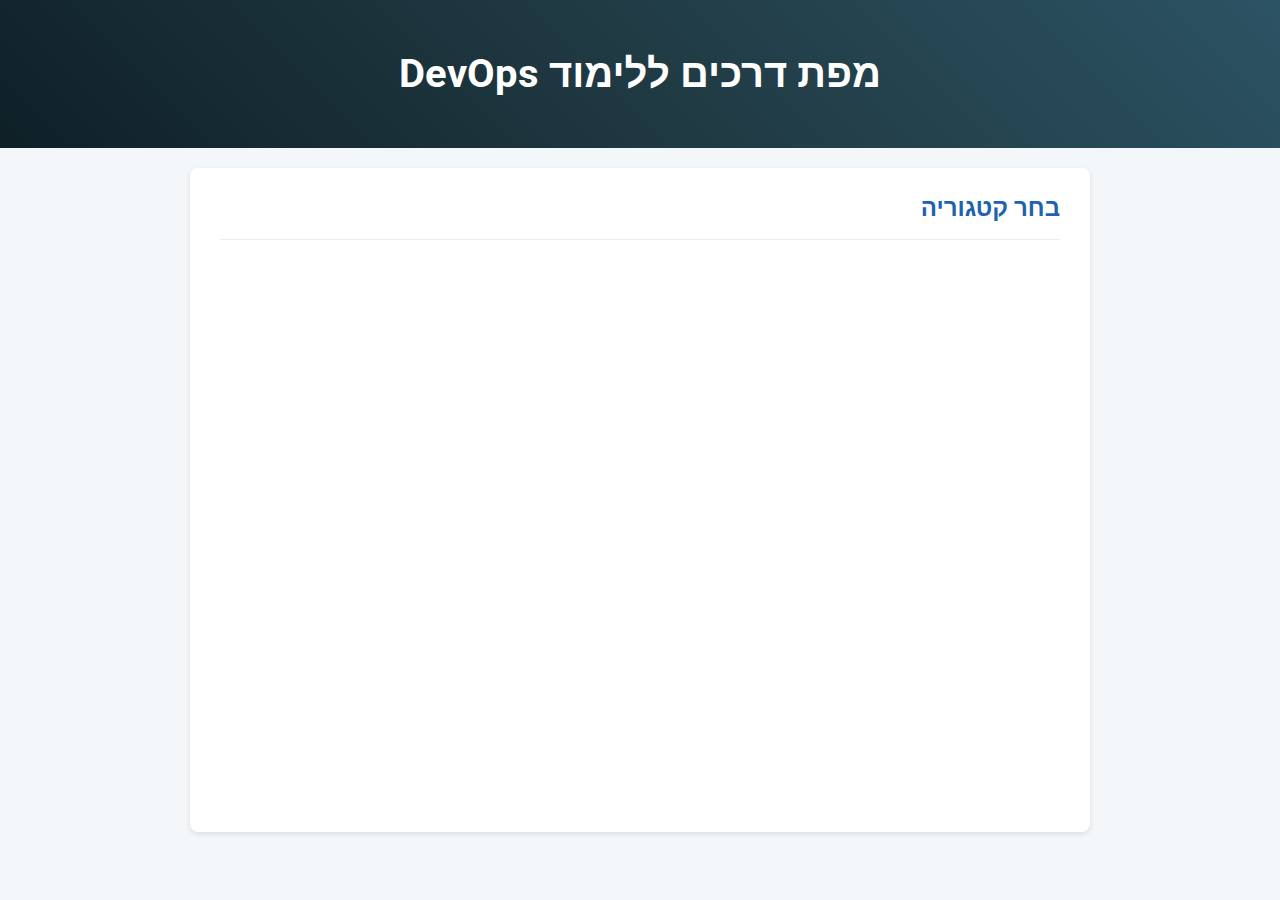
<file: index.html>
<!DOCTYPE html>
<html lang="he">
<head>
  <meta charset="UTF-8">
  <title>מפת דרכים ללימוד DevOps</title>
  <link href="https://fonts.googleapis.com/css2?family=Roboto:wght@400;700&display=swap" rel="stylesheet">
  <link rel="stylesheet" href="https://cdnjs.cloudflare.com/ajax/libs/font-awesome/6.4.0/css/all.min.css" integrity="sha512-p1CmN1S2TU1sdSkrzE8zlH6ZiYze2h4MxNZ1PyMXBhK7tJ5Gvn8HQ9QCV0b9HZjQsv5xkY0JjPE0V4cJq2F+AA==" crossorigin="anonymous" referrerpolicy="no-referrer" />
  <link rel="stylesheet" href="style.css">
</head>
<body>
  <header>
    <h1>מפת דרכים ללימוד DevOps</h1>
  </header>
  <main>
    <section class="section">
      <h2>בחר קטגוריה</h2>
      <div class="category-grid modern-grid">
        <a class="category-card stage1" href="categories/stage1.html">
          <div class="content">
            <div class="stage-num">שלב 1</div>
            <div class="title">יסודות בתוכנות מחשבים ורשתות</div>
          </div>
          <i class="fas fa-network-wired icon-bg" aria-hidden="true"></i>
        </a>
        <a class="category-card stage2" href="categories/stage2.html">
          <div class="content">
            <div class="stage-num">שלב 2</div>
            <div class="title">פרוטוקולים ותקשורת נתונים</div>
          </div>
          <i class="fas fa-project-diagram icon-bg" aria-hidden="true"></i>
        </a>
        <a class="category-card stage3" href="categories/stage3.html">
          <div class="content">
            <div class="stage-num">שלב 3</div>
            <div class="title">כלים ופיקוד</div>
          </div>
          <i class="fas fa-terminal icon-bg" aria-hidden="true"></i>
        </a>
        <a class="category-card stage4" href="categories/stage4.html">
          <div class="content">
            <div class="stage-num">שלב 4</div>
            <div class="title">שלב 4</div>
          </div>
          <i class="fas fa-cogs icon-bg" aria-hidden="true"></i>
        </a>
        <a class="category-card stage5" href="categories/stage5.html">
          <div class="content">
            <div class="stage-num">שלב 5</div>
            <div class="title">שרתים, אחסון ווירטואליזציה</div>
          </div>
          <i class="fas fa-server icon-bg" aria-hidden="true"></i>
        </a>
        <a class="category-card stage6" href="categories/stage6.html">
          <div class="content">
            <div class="stage-num">שלב 6</div>
            <div class="title">נושאים מתקדמים ותשתיות</div>
          </div>
          <i class="fas fa-sitemap icon-bg" aria-hidden="true"></i>
        </a>
      </div>
    </section>
  </main>
</body>
</html>
</file>
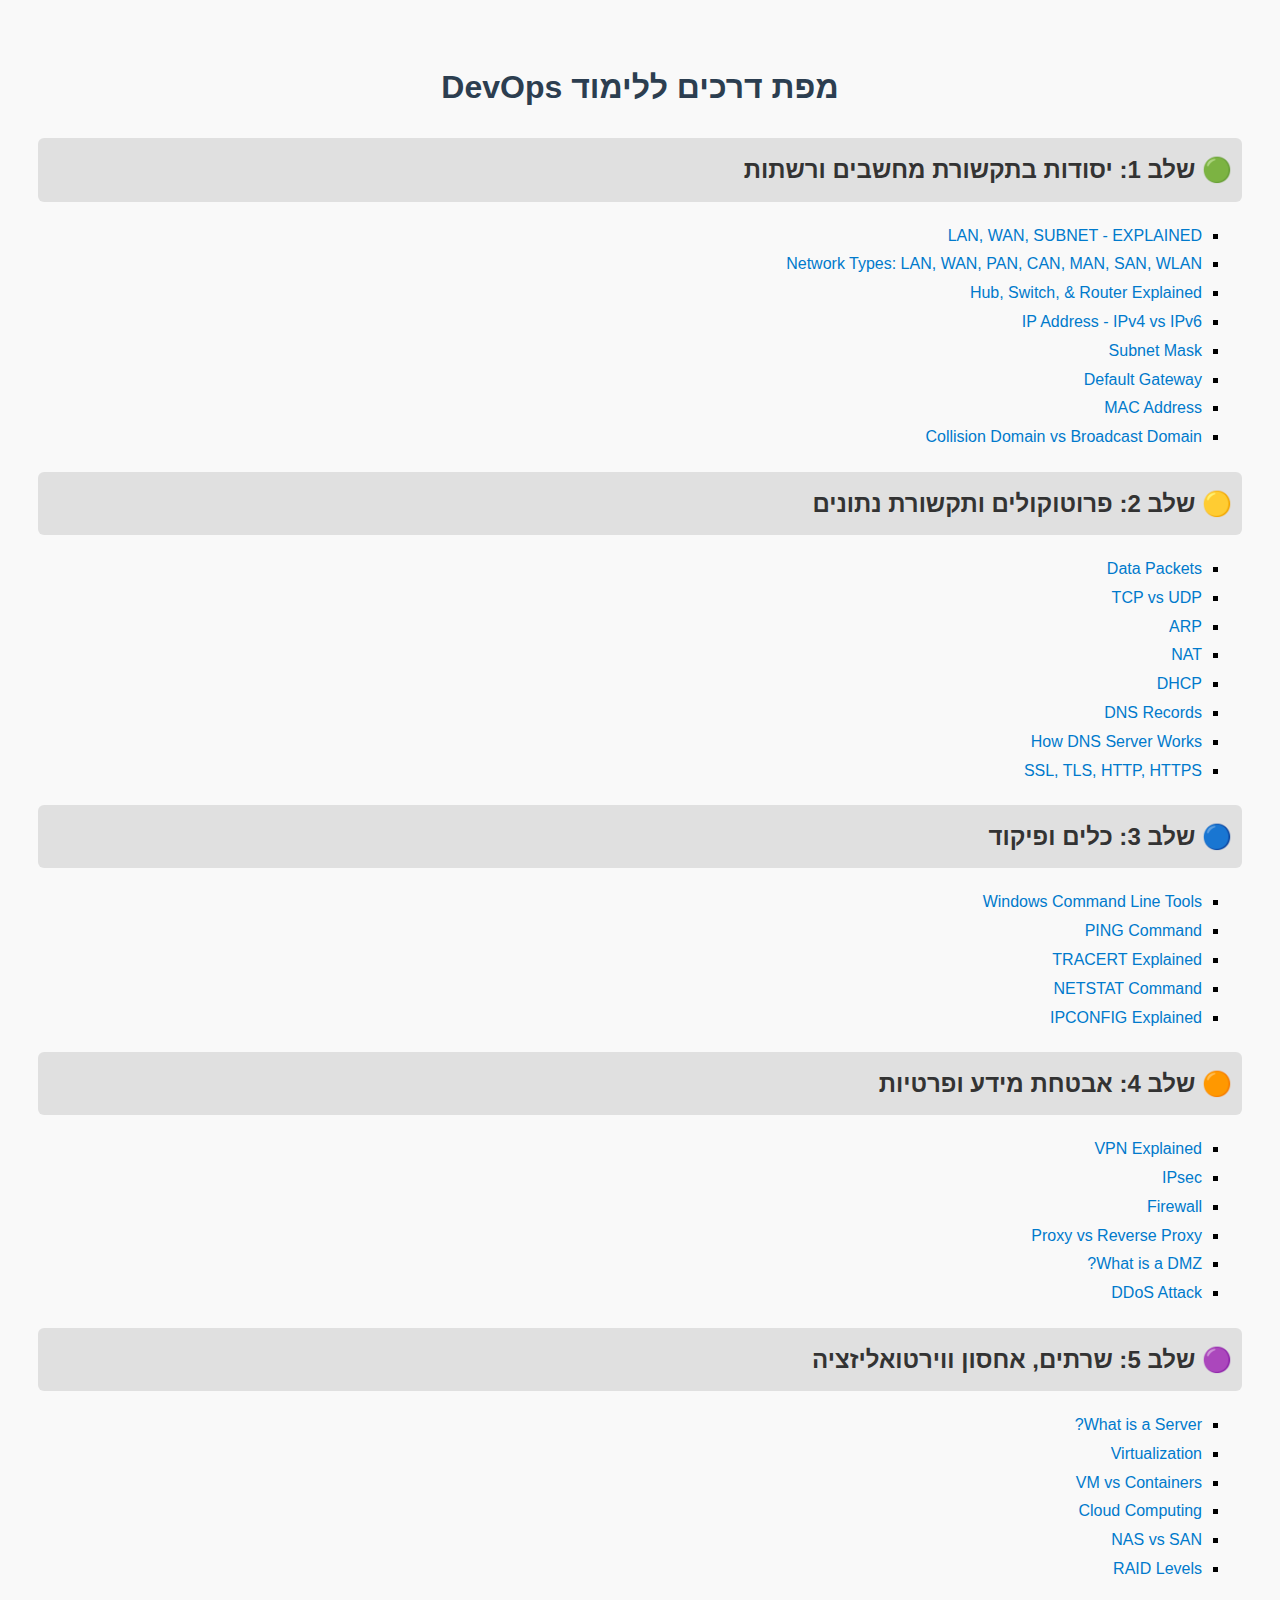
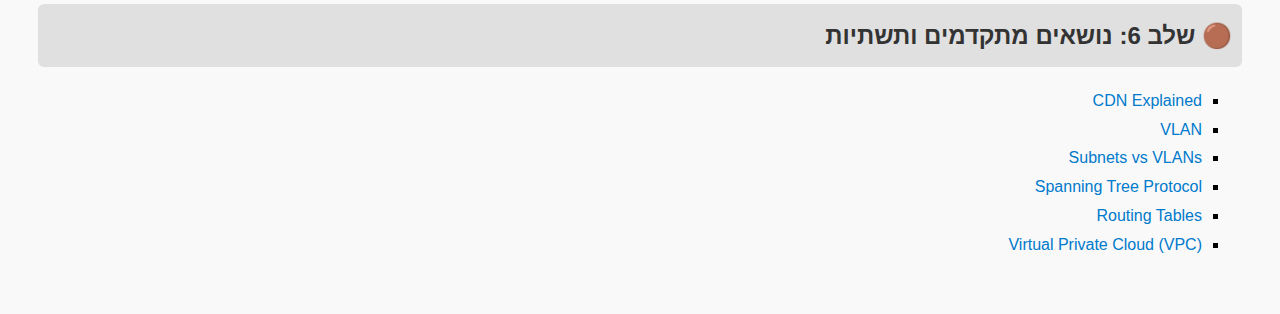
<file: סילבוס סרטונים.html>
<!DOCTYPE html>
<html lang="he">
<head>
  <meta charset="UTF-8">
  <title>מפת דרכים ללימוד DevOps</title>
  <style>
    body {
      font-family: Arial, sans-serif;
      direction: rtl;
      background-color: #f9f9f9;
      padding: 30px;
      line-height: 1.8;
    }
    h1 {
      text-align: center;
      color: #2c3e50;
    }
    h2 {
      background-color: #e0e0e0;
      padding: 10px;
      border-radius: 6px;
      color: #333;
    }
    ul {
      list-style-type: square;
    }
    a {
      color: #007acc;
      text-decoration: none;
    }
    a:hover {
      text-decoration: underline;
    }
  </style>
</head>
<body>
  <h1>מפת דרכים ללימוד DevOps</h1>

  <h2>🟢 שלב 1: יסודות בתקשורת מחשבים ורשתות</h2>
  <ul>
    <li><a href="https://www.youtube.com/watch?v=NyZWSvSj8ek">LAN, WAN, SUBNET - EXPLAINED</a></li>
    <li><a href="https://www.youtube.com/watch?v=4_zSIXb7tLQ">Network Types: LAN, WAN, PAN, CAN, MAN, SAN, WLAN</a></li>
    <li><a href="https://www.youtube.com/watch?v=1z0ULvg_pW8">Hub, Switch, & Router Explained</a></li>
    <li><a href="https://www.youtube.com/watch?v=ThdO9beHhpA">IP Address - IPv4 vs IPv6</a></li>
    <li><a href="https://www.youtube.com/watch?v=s_Ntt6eTn94">Subnet Mask</a></li>
    <li><a href="https://www.youtube.com/watch?v=pCcJFdYNamc">Default Gateway</a></li>
    <li><a href="https://www.youtube.com/watch?v=TIiQiw7fpsU">MAC Address</a></li>
    <li><a href="https://www.youtube.com/watch?v=C2FrTZxi_NI">Collision Domain vs Broadcast Domain</a></li>
  </ul>

  <h2>🟡 שלב 2: פרוטוקולים ותקשורת נתונים</h2>
  <ul>
    <li><a href="https://www.youtube.com/watch?v=KjD3KANH-xc">Data Packets</a></li>
    <li><a href="https://www.youtube.com/watch?v=uwoD5YsGACg">TCP vs UDP</a></li>
    <li><a href="https://www.youtube.com/watch?v=cn8Zxh9bPio">ARP</a></li>
    <li><a href="https://www.youtube.com/watch?v=FTUV0t6JaDA">NAT</a></li>
    <li><a href="https://www.youtube.com/watch?v=e6-TaH5bkjo">DHCP</a></li>
    <li><a href="https://www.youtube.com/watch?v=HnUDtycXSNE">DNS Records</a></li>
    <li><a href="https://www.youtube.com/watch?v=mpQZVYPuDGU">How DNS Server Works</a></li>
    <li><a href="https://www.youtube.com/watch?v=hExRDVZHhig">SSL, TLS, HTTP, HTTPS</a></li>
  </ul>

  <h2>🔵 שלב 3: כלים ופיקוד</h2>
  <ul>
    <li><a href="https://www.youtube.com/watch?v=Jfq_BYhxvy0">Windows Command Line Tools</a></li>
    <li><a href="https://www.youtube.com/watch?v=IIicPE38O-s">PING Command</a></li>
    <li><a href="https://www.youtube.com/watch?v=up3bcBLZS74">TRACERT Explained</a></li>
    <li><a href="https://www.youtube.com/watch?v=8UZFpCQeXnM">NETSTAT Command</a></li>
    <li><a href="https://www.youtube.com/watch?v=ZKhorleA5aA">IPCONFIG Explained</a></li>
  </ul>

  <h2>🟠 שלב 4: אבטחת מידע ופרטיות</h2>
  <ul>
    <li><a href="https://www.youtube.com/watch?v=R-JUOpCgTZc">VPN Explained</a></li>
    <li><a href="https://www.youtube.com/watch?v=xTH1ZA_qUvA">IPsec</a></li>
    <li><a href="https://www.youtube.com/watch?v=kDEX1HXybrU">Firewall</a></li>
    <li><a href="https://www.youtube.com/watch?v=RXXRguaHZs0">Proxy vs Reverse Proxy</a></li>
    <li><a href="https://www.youtube.com/watch?v=dqlzQXo1wqo">What is a DMZ?</a></li>
    <li><a href="https://www.youtube.com/watch?v=ilhGh9CEIwM">DDoS Attack</a></li>
  </ul>

  <h2>🟣 שלב 5: שרתים, אחסון ווירטואליזציה</h2>
  <ul>
    <li><a href="https://www.youtube.com/watch?v=UjCDWCeHCzY">What is a Server?</a></li>
    <li><a href="https://www.youtube.com/watch?v=UBVVq-xz5i0">Virtualization</a></li>
    <li><a href="https://www.youtube.com/watch?v=eyNBf1sqdBQ">VM vs Containers</a></li>
    <li><a href="https://www.youtube.com/watch?v=_a6us8kaq0g">Cloud Computing</a></li>
    <li><a href="https://www.youtube.com/watch?v=3yZDDr0JKVc">NAS vs SAN</a></li>
    <li><a href="https://www.youtube.com/watch?v=U-OCdTeZLac">RAID Levels</a></li>
  </ul>

  <h2>🟤 שלב 6: נושאים מתקדמים ותשתיות</h2>
  <ul>
    <li><a href="https://www.youtube.com/watch?v=nhhfSBm6v4A">CDN Explained</a></li>
    <li><a href="https://www.youtube.com/watch?v=jC6MJTh9fRE">VLAN</a></li>
    <li><a href="https://www.youtube.com/watch?v=6_giEv20En0">Subnets vs VLANs</a></li>
    <li><a href="https://www.youtube.com/watch?v=6MW5P6Ci7lw">Spanning Tree Protocol</a></li>
    <li><a href="https://www.youtube.com/watch?v=CGmTvukObOw">Routing Tables</a></li>
    <li><a href="https://www.youtube.com/watch?v=2fPgKvDBfbs">Virtual Private Cloud (VPC)</a></li>
  </ul>

</body>
<script>
  document.querySelectorAll('a').forEach(link => {
    link.setAttribute('target', '_blank');
    link.setAttribute('rel', 'noopener noreferrer'); // להגנה נוספת
  });
</script>
</html>
</file>
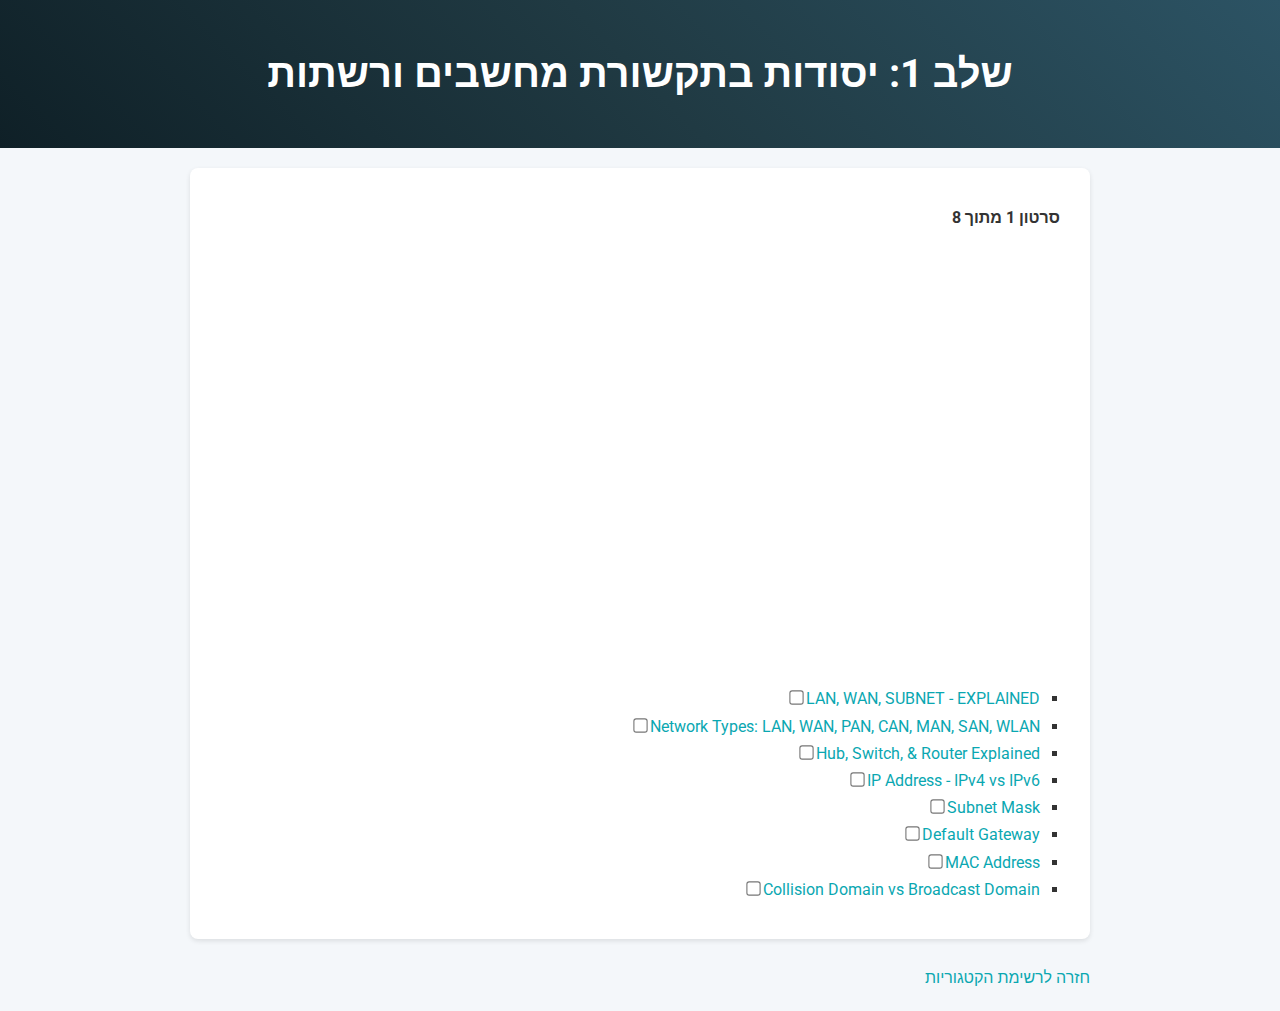
<file: categories/stage1.html>
<!DOCTYPE html>
<html lang="he">
<head>
  <meta charset="UTF-8">
  <title>שלב 1: יסודות בתקשורת מחשבים ורשתות</title>
  <link href="https://fonts.googleapis.com/css2?family=Roboto:wght@400;700&display=swap" rel="stylesheet">
  <link rel="stylesheet" href="../style.css">
</head>
<body>
  <header>
    <h1>שלב 1: יסודות בתקשורת מחשבים ורשתות</h1>
  </header>
  <main>
    <section class="section">
      <p id="progress"></p>
      <iframe id="videoFrame" allowfullscreen></iframe>
      <ul id="videoList"></ul>
    </section>
    <a href="../index.html">חזרה לרשימת הקטגוריות</a>
  </main>
  <script src="../script.js"></script>
  <script>
    const categoryId = 'stage1';
    const videos = [
      {id: 'NyZWSvSj8ek', title: 'LAN, WAN, SUBNET - EXPLAINED'},
      {id: '4_zSIXb7tLQ', title: 'Network Types: LAN, WAN, PAN, CAN, MAN, SAN, WLAN'},
      {id: '1z0ULvg_pW8', title: 'Hub, Switch, & Router Explained'},
      {id: 'ThdO9beHhpA', title: 'IP Address - IPv4 vs IPv6'},
      {id: 's_Ntt6eTn94', title: 'Subnet Mask'},
      {id: 'pCcJFdYNamc', title: 'Default Gateway'},
      {id: 'TIiQiw7fpsU', title: 'MAC Address'},
      {id: 'C2FrTZxi_NI', title: 'Collision Domain vs Broadcast Domain'}
    ];
    setupCategory(categoryId, videos);
  </script>
</body>
</html>
</file>
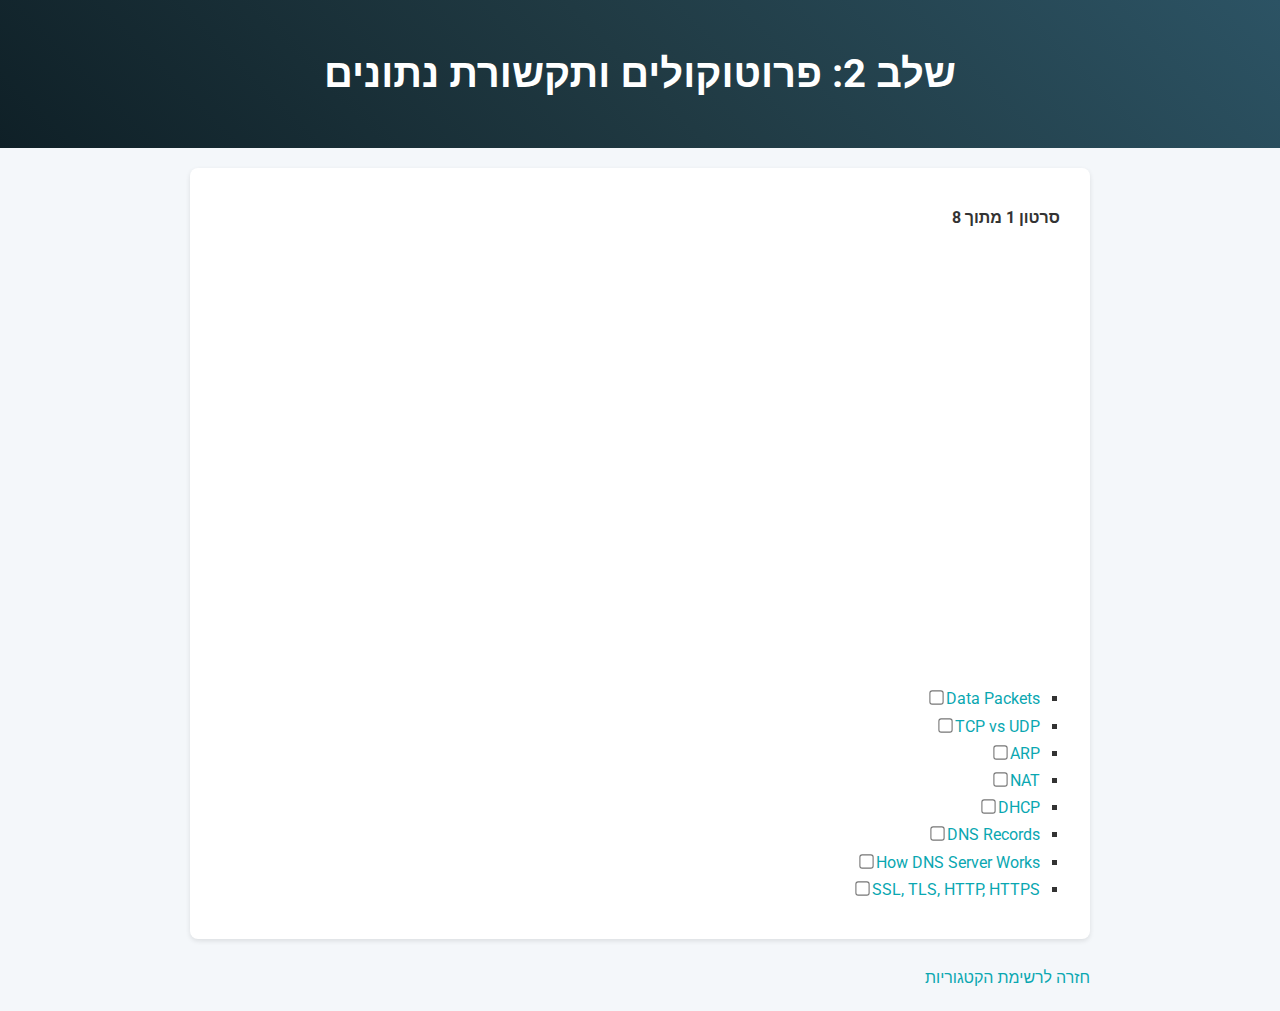
<file: categories/stage2.html>
<!DOCTYPE html>
<html lang="he">
<head>
  <meta charset="UTF-8">
  <title>שלב 2: פרוטוקולים ותקשורת נתונים</title>
  <link href="https://fonts.googleapis.com/css2?family=Roboto:wght@400;700&display=swap" rel="stylesheet">
  <link rel="stylesheet" href="../style.css">
</head>
<body>
  <header>
    <h1>שלב 2: פרוטוקולים ותקשורת נתונים</h1>
  </header>
  <main>
    <section class="section">
      <p id="progress"></p>
      <iframe id="videoFrame" allowfullscreen></iframe>
      <ul id="videoList"></ul>
    </section>
    <a href="../index.html">חזרה לרשימת הקטגוריות</a>
  </main>
  <script src="../script.js"></script>
  <script>
    const categoryId = 'stage2';
    const videos = [
      {id: 'KjD3KANH-xc', title: 'Data Packets'},
      {id: 'uwoD5YsGACg', title: 'TCP vs UDP'},
      {id: 'cn8Zxh9bPio', title: 'ARP'},
      {id: 'FTUV0t6JaDA', title: 'NAT'},
      {id: 'e6-TaH5bkjo', title: 'DHCP'},
      {id: 'HnUDtycXSNE', title: 'DNS Records'},
      {id: 'mpQZVYPuDGU', title: 'How DNS Server Works'},
      {id: 'hExRDVZHhig', title: 'SSL, TLS, HTTP, HTTPS'}
    ];
    setupCategory(categoryId, videos);
  </script>
</body>
</html>
</file>
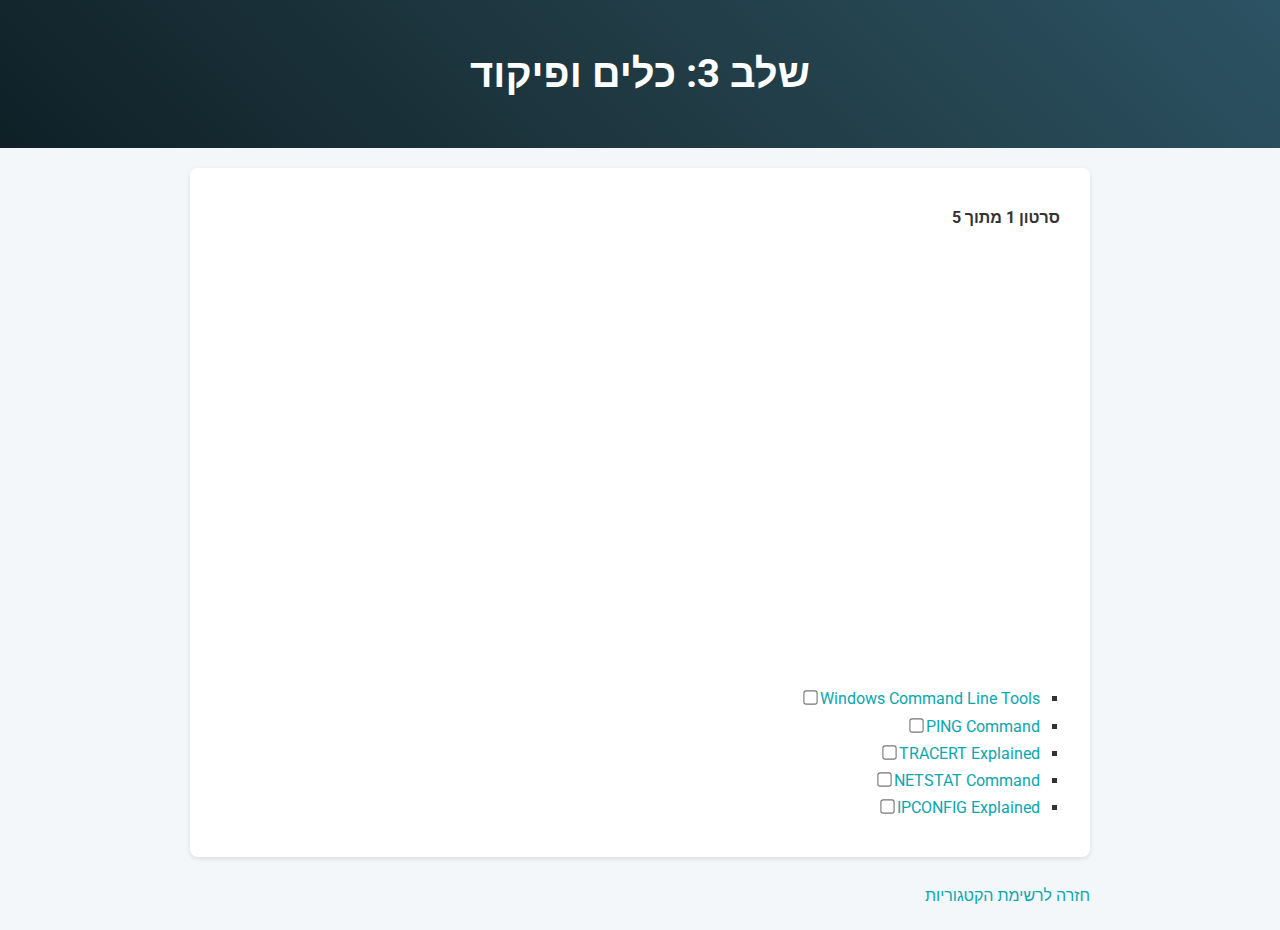
<file: categories/stage3.html>
<!DOCTYPE html>
<html lang="he">
<head>
  <meta charset="UTF-8">
  <title>שלב 3: כלים ופיקוד</title>
  <link href="https://fonts.googleapis.com/css2?family=Roboto:wght@400;700&display=swap" rel="stylesheet">
  <link rel="stylesheet" href="../style.css">
</head>
<body>
  <header>
    <h1>שלב 3: כלים ופיקוד</h1>
  </header>
  <main>
    <section class="section">
      <p id="progress"></p>
      <iframe id="videoFrame" allowfullscreen></iframe>
      <ul id="videoList"></ul>
    </section>
    <a href="../index.html">חזרה לרשימת הקטגוריות</a>
  </main>
  <script src="../script.js"></script>
  <script>
    const categoryId = 'stage3';
    const videos = [
      {id: 'Jfq_BYhxvy0', title: 'Windows Command Line Tools'},
      {id: 'IIicPE38O-s', title: 'PING Command'},
      {id: 'up3bcBLZS74', title: 'TRACERT Explained'},
      {id: '8UZFpCQeXnM', title: 'NETSTAT Command'},
      {id: 'ZKhorleA5aA', title: 'IPCONFIG Explained'}
    ];
    setupCategory(categoryId, videos);
  </script>
</body>
</html>
</file>
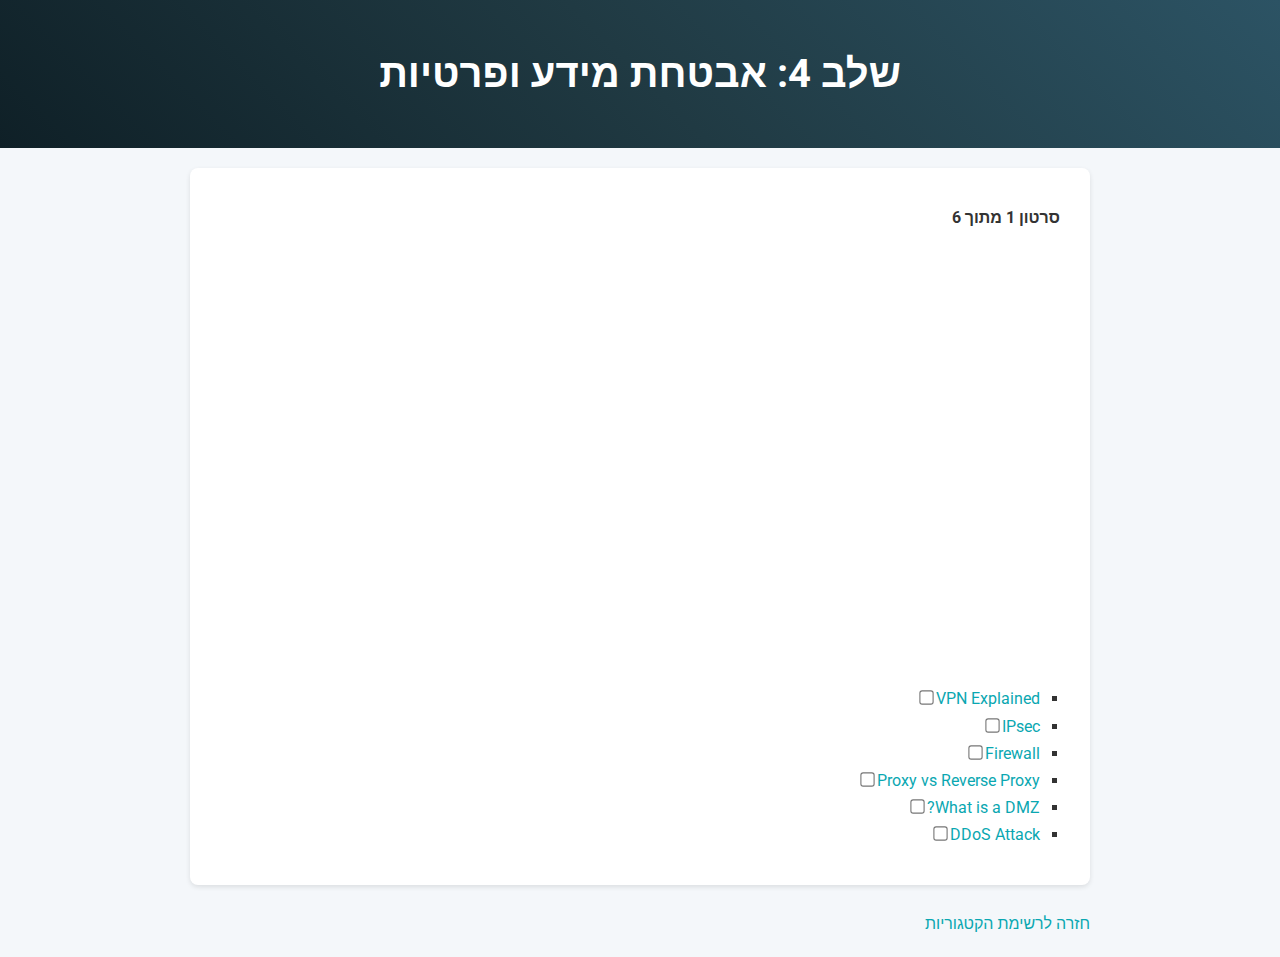
<file: categories/stage4.html>
<!DOCTYPE html>
<html lang="he">
<head>
  <meta charset="UTF-8">
  <title>שלב 4: אבטחת מידע ופרטיות</title>
  <link href="https://fonts.googleapis.com/css2?family=Roboto:wght@400;700&display=swap" rel="stylesheet">
  <link rel="stylesheet" href="../style.css">
</head>
<body>
  <header>
    <h1>שלב 4: אבטחת מידע ופרטיות</h1>
  </header>
  <main>
    <section class="section">
      <p id="progress"></p>
      <iframe id="videoFrame" allowfullscreen></iframe>
      <ul id="videoList"></ul>
    </section>
    <a href="../index.html">חזרה לרשימת הקטגוריות</a>
  </main>
  <script src="../script.js"></script>
  <script>
    const categoryId = 'stage4';
    const videos = [
      {id: 'R-JUOpCgTZc', title: 'VPN Explained'},
      {id: 'xTH1ZA_qUvA', title: 'IPsec'},
      {id: 'kDEX1HXybrU', title: 'Firewall'},
      {id: 'RXXRguaHZs0', title: 'Proxy vs Reverse Proxy'},
      {id: 'dqlzQXo1wqo', title: 'What is a DMZ?'},
      {id: 'ilhGh9CEIwM', title: 'DDoS Attack'}
    ];
    setupCategory(categoryId, videos);
  </script>
</body>
</html>
</file>
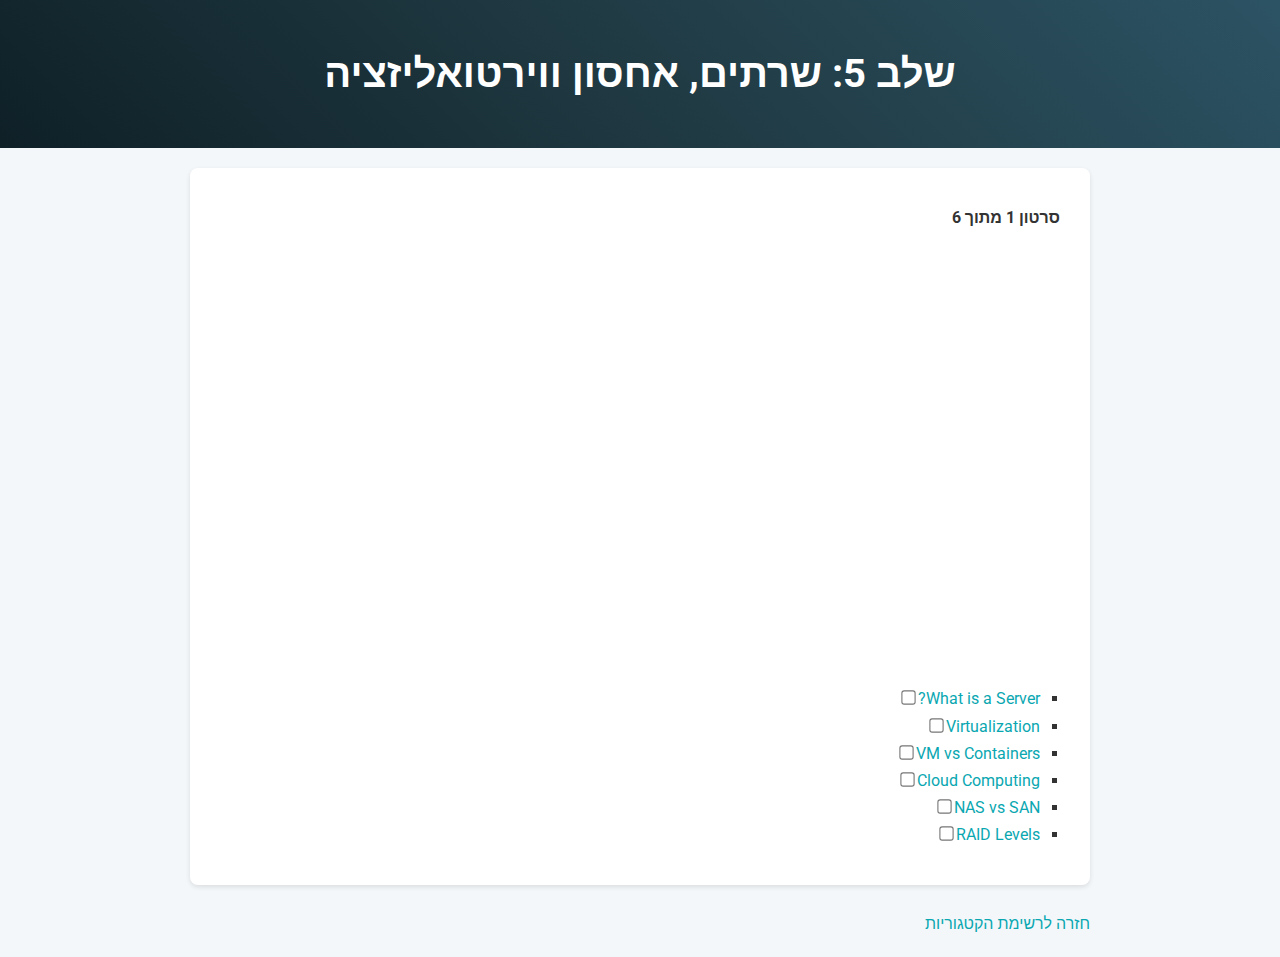
<file: categories/stage5.html>
<!DOCTYPE html>
<html lang="he">
<head>
  <meta charset="UTF-8">
  <title>שלב 5: שרתים, אחסון ווירטואליזציה</title>
  <link href="https://fonts.googleapis.com/css2?family=Roboto:wght@400;700&display=swap" rel="stylesheet">
  <link rel="stylesheet" href="../style.css">
</head>
<body>
  <header>
    <h1>שלב 5: שרתים, אחסון ווירטואליזציה</h1>
  </header>
  <main>
    <section class="section">
      <p id="progress"></p>
      <iframe id="videoFrame" allowfullscreen></iframe>
      <ul id="videoList"></ul>
    </section>
    <a href="../index.html">חזרה לרשימת הקטגוריות</a>
  </main>
  <script src="../script.js"></script>
  <script>
    const categoryId = 'stage5';
    const videos = [
      {id: 'UjCDWCeHCzY', title: 'What is a Server?'},
      {id: 'UBVVq-xz5i0', title: 'Virtualization'},
      {id: 'eyNBf1sqdBQ', title: 'VM vs Containers'},
      {id: '_a6us8kaq0g', title: 'Cloud Computing'},
      {id: '3yZDDr0JKVc', title: 'NAS vs SAN'},
      {id: 'U-OCdTeZLac', title: 'RAID Levels'}
    ];
    setupCategory(categoryId, videos);
  </script>
</body>
</html>
</file>
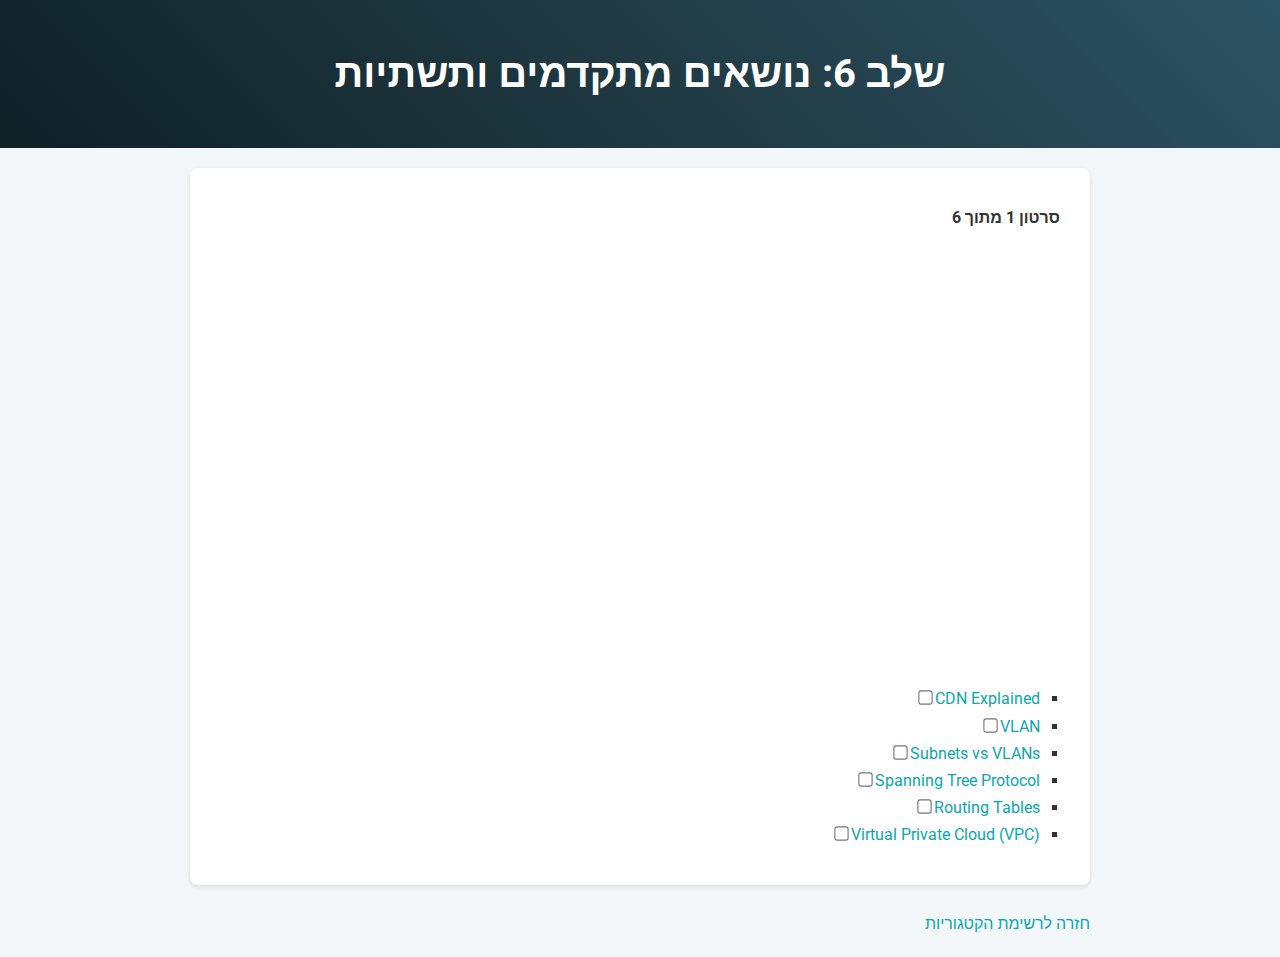
<file: categories/stage6.html>
<!DOCTYPE html>
<html lang="he">
<head>
  <meta charset="UTF-8">
  <title>שלב 6: נושאים מתקדמים ותשתיות</title>
  <link href="https://fonts.googleapis.com/css2?family=Roboto:wght@400;700&display=swap" rel="stylesheet">
  <link rel="stylesheet" href="../style.css">
</head>
<body>
  <header>
    <h1>שלב 6: נושאים מתקדמים ותשתיות</h1>
  </header>
  <main>
    <section class="section">
      <p id="progress"></p>
      <iframe id="videoFrame" allowfullscreen></iframe>
      <ul id="videoList"></ul>
    </section>
    <a href="../index.html">חזרה לרשימת הקטגוריות</a>
  </main>
  <script src="../script.js"></script>
  <script>
    const categoryId = 'stage6';
    const videos = [
      {id: 'nhhfSBm6v4A', title: 'CDN Explained'},
      {id: 'jC6MJTh9fRE', title: 'VLAN'},
      {id: '6_giEv20En0', title: 'Subnets vs VLANs'},
      {id: '6MW5P6Ci7lw', title: 'Spanning Tree Protocol'},
      {id: 'CGmTvukObOw', title: 'Routing Tables'},
      {id: '2fPgKvDBfbs', title: 'Virtual Private Cloud (VPC)'}
    ];
    setupCategory(categoryId, videos);
  </script>
</body>
</html>
</file>
<file: style.css>
:root {
  --primary-color: #2062af;
  --secondary-color: #0aa7b1;
  --bg-color: #f4f7fa;
  --card-bg: #ffffff;
}
body {
  font-family: 'Roboto', sans-serif;
  direction: rtl;
  margin: 0;
  padding: 0;
  background: var(--bg-color);
  color: #333;
  line-height: 1.7;
}
header {
  background: linear-gradient(45deg, #0f2027, #203a43, #2c5364);
  color: #fff;
  padding: 40px 20px;
  text-align: center;
}
header h1 {
  margin: 0;
  font-size: 2.5em;
}
main {
  max-width: 900px;
  margin: auto;
  padding: 20px;
}
.section {
  background: var(--card-bg);
  border-radius: 8px;
  box-shadow: 0 2px 5px rgba(0,0,0,0.1);
  padding: 20px 30px;
  margin-bottom: 25px;
}
.section h2 {
  margin-top: 0;
  color: var(--primary-color);
  border-bottom: 1px solid #eee;
  padding-bottom: 10px;
}
ul {
  list-style-type: square;
  padding-right: 20px;
}
a {
  color: var(--secondary-color);
  text-decoration: none;
}
a:hover {
  text-decoration: underline;
}
.watched-checkbox {
  margin-left: 6px;
  transform: scale(1.1);
}
li.watched a {
  text-decoration: line-through;
  color: #999;
}
iframe {
  width: 100%;
  height: 400px;
  border: none;
  margin-bottom: 20px;
}
#progress {
  margin-bottom: 10px;
  font-weight: bold;
}

/* Modern category grid */
.modern-grid {
  display: grid;
  grid-template-columns: 1fr;
  gap: 24px;
  list-style: none;
  padding: 0;
}

@media (min-width: 600px) {
  .modern-grid {
    grid-template-columns: repeat(2, 1fr);
  }
}

@media (min-width: 900px) {
  .modern-grid {
    grid-template-columns: repeat(3, 1fr);
  }
}

.category-card {
  position: relative;
  overflow: hidden;
  aspect-ratio: 1;
  border-radius: 16px;
  display: flex;
  justify-content: center;
  align-items: center;
  color: #2C3E50;
  text-decoration: none;
  box-shadow: 0 4px 6px rgba(0, 0, 0, 0.1);
  transition: transform 0.3s ease, box-shadow 0.3s ease;
  opacity: 0;
  animation: fadeUp 0.6s forwards;
}

.category-card:hover {
  transform: scale(1.05);
  box-shadow: 0 8px 12px rgba(0, 0, 0, 0.2);
}

.category-card::before {
  content: '';
  position: absolute;
  inset: 0;
  background: rgba(255, 255, 255, 0.4);
  z-index: 1;
}

.category-card .icon-bg {
  position: absolute;
  font-size: 4.5rem;
  color: rgba(255, 255, 255, 0.15);
  pointer-events: none;
  z-index: 0;
}

.category-card .content {
  position: relative;
  z-index: 2;
  text-align: center;
}

.stage-num {
  font-size: 24px;
  font-weight: bold;
  margin-bottom: 8px;
}

.title {
  font-size: 16px;
}

.stage1 { background: linear-gradient(135deg, #a9f5d0, #2ecc71); }
.stage2 { background: linear-gradient(135deg, #fde1a2, #f39c12); }
.stage3 { background: linear-gradient(135deg, #b7dff9, #3498db); }
.stage4 { background: linear-gradient(135deg, #f8cfa9, #e67e22); }
.stage5 { background: linear-gradient(135deg, #d8c6e9, #9b59b6); }
.stage6 { background: linear-gradient(135deg, #d4bca6, #8b4513); }

@keyframes fadeUp {
  from { opacity: 0; transform: translateY(20px); }
  to { opacity: 1; transform: translateY(0); }
}

.modern-grid .category-card:nth-child(1) { animation-delay: 0.1s; }
.modern-grid .category-card:nth-child(2) { animation-delay: 0.2s; }
.modern-grid .category-card:nth-child(3) { animation-delay: 0.3s; }
.modern-grid .category-card:nth-child(4) { animation-delay: 0.4s; }
.modern-grid .category-card:nth-child(5) { animation-delay: 0.5s; }
.modern-grid .category-card:nth-child(6) { animation-delay: 0.6s; }
</file>
